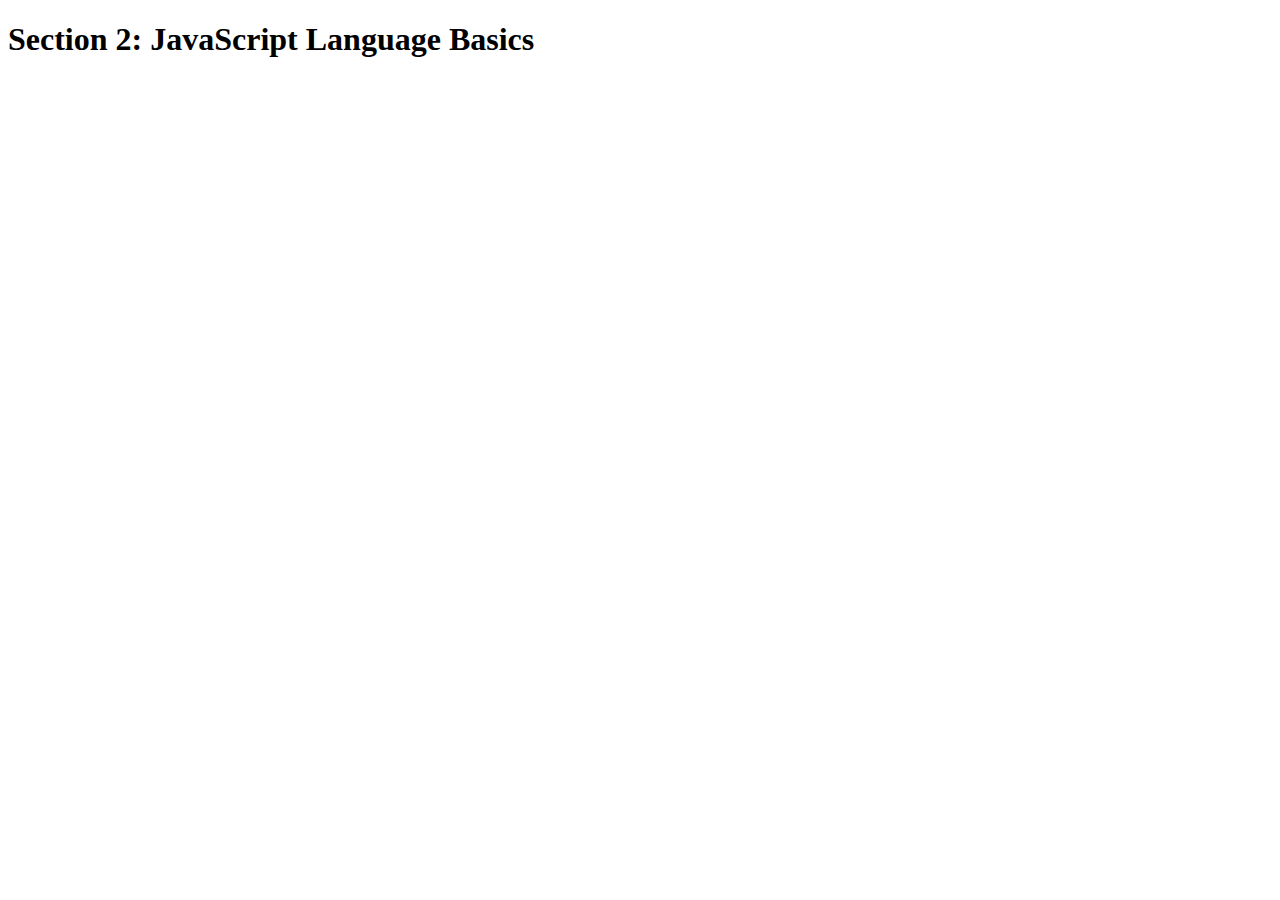
<file: 2-JS-basics/starter/index.html>
<!DOCTYPE html>
<html lang="en">
    <head>
        <meta charset="UTF-8">
        <title>Section 2: JavaScript Language Basics</title>
    </head>

    <body>
        <h1>Section 2: JavaScript Language Basics</h1>
    </body>
    
    <!--
    <script>
        console.log("Hola Mundo");
    </script>
    -->
    <!--
    <script src="script.js"></script>
    -->
    <!--
    <script src="test.js"></script>
    -->
    <script src="test4.js"></script>
</html>
</file>
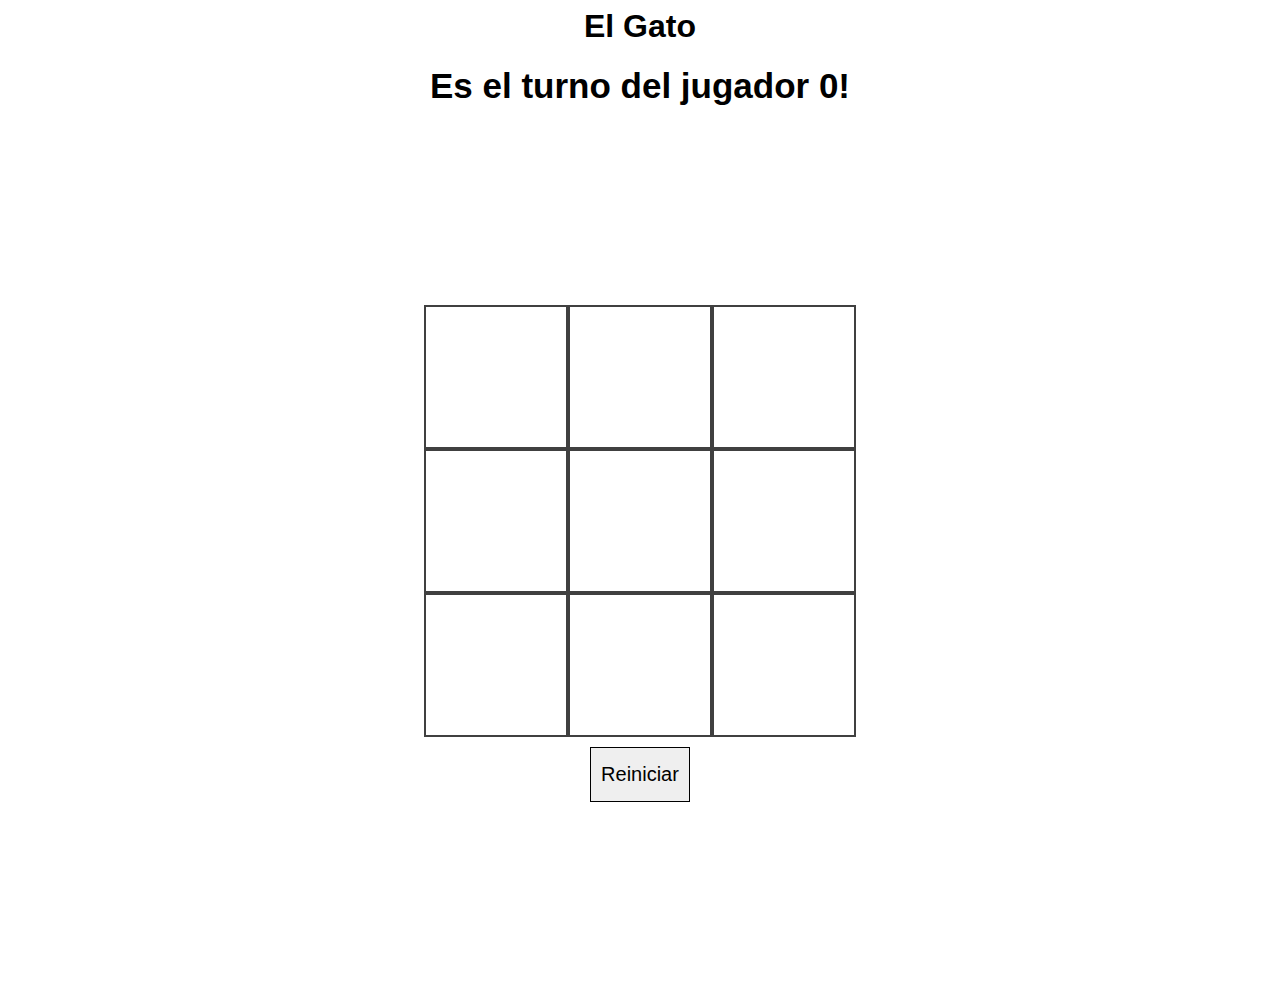
<file: 4-DOM-pig-game/el-gato/index.html>
<head>
	<meta charset="UTF-8">
	<meta name="viewport" content="width=device-width, initial-scale=1.0">
	<meta http-equiv="X-UA-Compatible" content="ie=edge">
	<link href="style.css" rel="stylesheet" type="text/css">
	<script defer src="app.js"></script>
	<title>Juego - El Gato en javascript</title>
</head>

<body>
	<h1>El Gato</h1>
	<h2>Es el turno del jugador 0!</h2>
	<div class="flex-container flex-column">
		<div class="flex-container flex-wrap" id="board">
			<div class="square"></div>
			<div class="square"></div>
			<div class="square"></div>
			<div class="square"></div>
			<div class="square"></div>
			<div class="square"></div>
			<div class="square"></div>
			<div class="square"></div>
			<div class="square"></div>
		</div>
		<button id="reset-button">Reiniciar</button>
	</div>
</body>
</file>
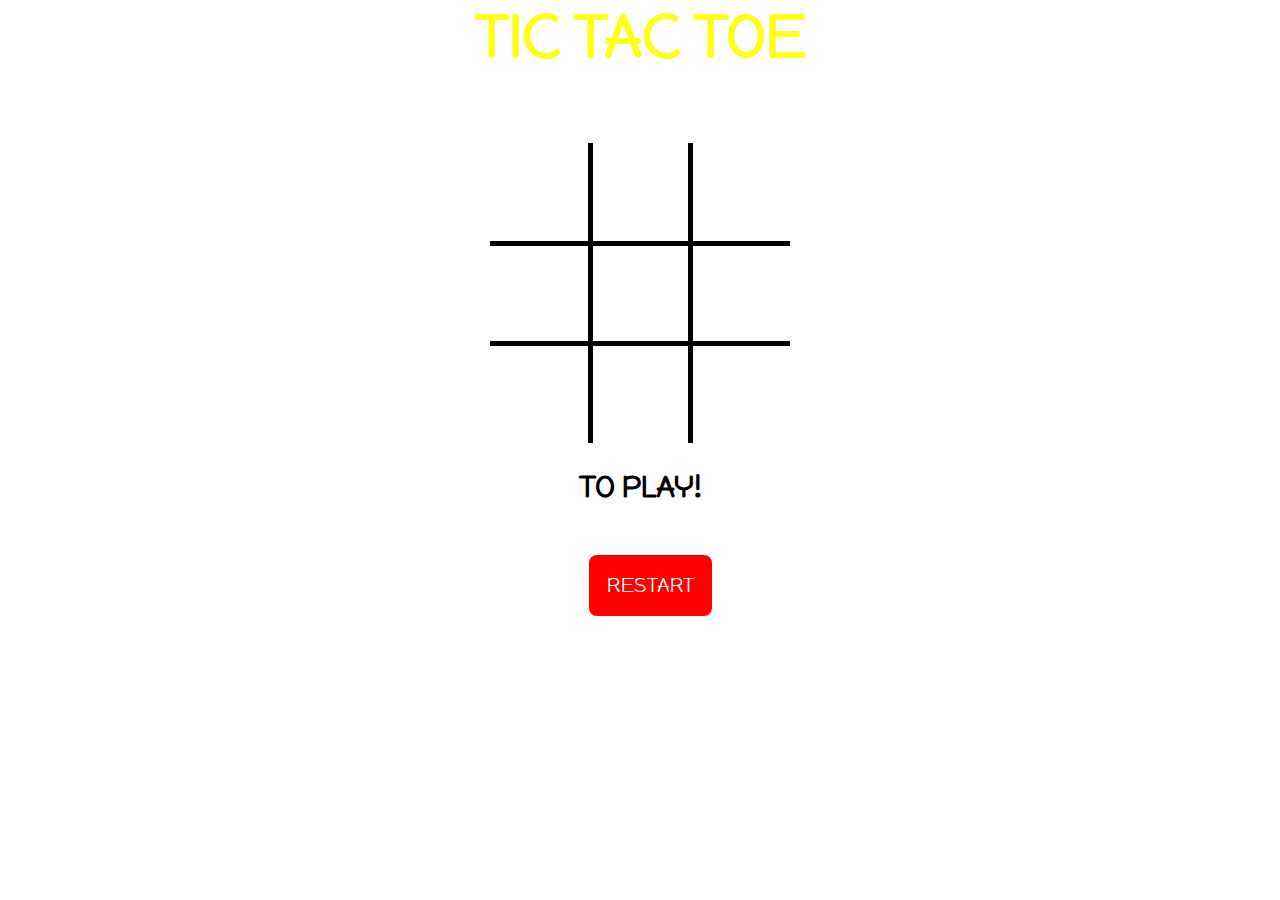
<file: 4-DOM-pig-game/Tic-Tac-Toe-master/index.html>
<!DOCTYPE html>
<html>
  <head>
    <meta charset="utf-8">
    <title>Tic Tac Toe</title>
    <link href="https://fonts.googleapis.com/css?family=Happy+Monkey" rel="stylesheet">
    <link rel="stylesheet" href="css/main.css">
  </head>
  <body>
    <!--primer cuadro jugadores-->
    <h1>TIC TAC TOE</h1>
    <h3="players"></h3>
    <!--creando filas y columnas-->
    <table class="tictactoe tictactoe-js">
      <tbody>
      <tr>
        <td id="c1"></td>
        <td id="c2"></td>
        <td id="c3"></td>
      </tr>

      <tr>
        <td id="c4"></td>
        <td id="c5"></td>
        <td id="c6"></td>
      </tr>

      <tr>
        <td id="c7"></td>
        <td id="c8"></td>
        <td id="c9"></td>
      </tr>

    </tbody>
  </table>
    <!--segundo cuadro ganador-->
    <div id="result">
      <h3 id="winner">TO PLAY!</h3>
    </div>
    <!--boton de reseteo-->
    <div id="conteiner-button">
      <button type="button" id="b-reset">RESTART</button>
    </div>
    <script type="text/javascript" src="js/app.js">

    </script>
  </body>
</html>
</file>
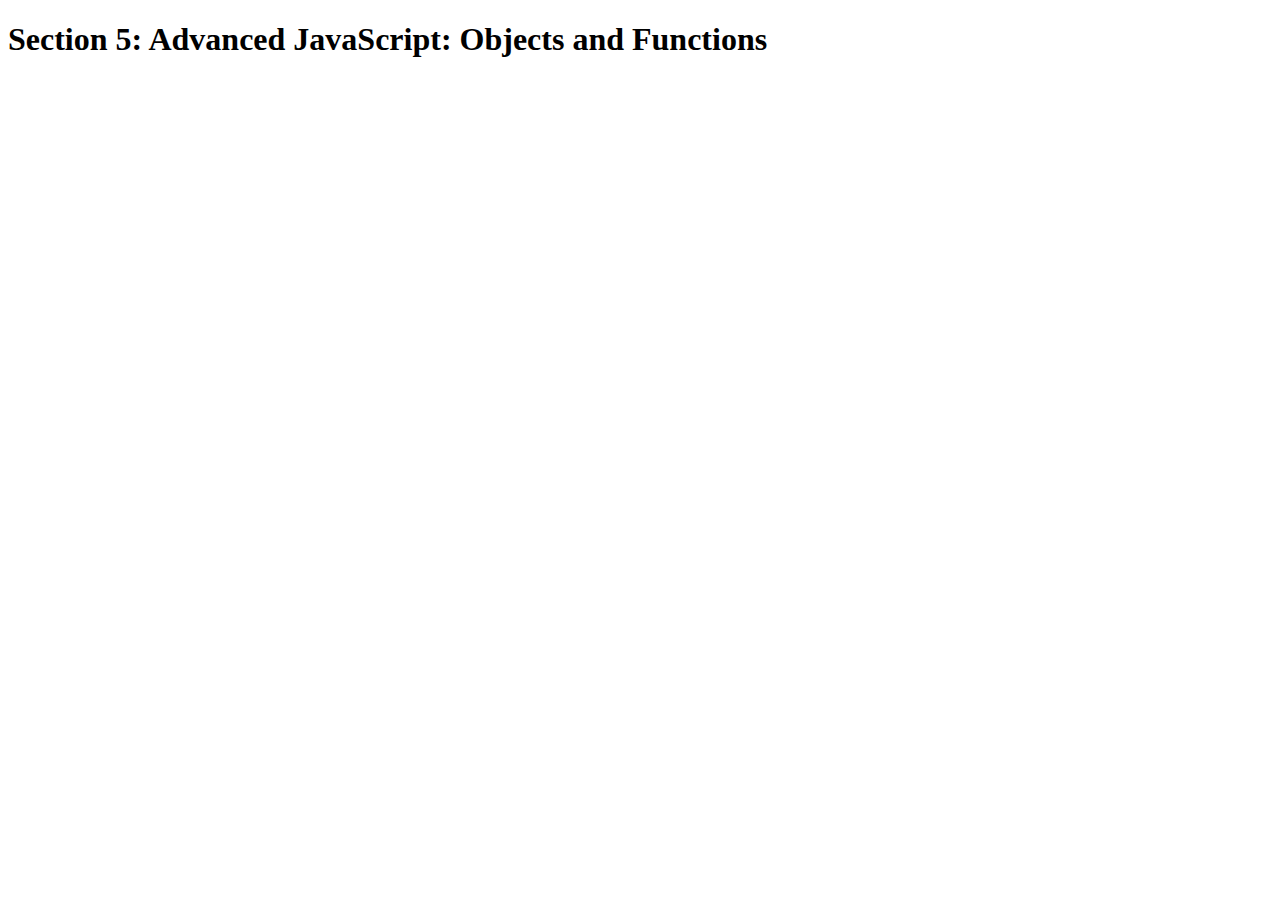
<file: 5-advanced-JS/starter/index.html>
<!DOCTYPE html>
<html lang="en">
    <head>
        <meta charset="UTF-8">
        <title>Section 5: Advanced JavaScript: Objects and Functions</title>
    </head>

    <body>
        <h1>Section 5: Advanced JavaScript: Objects and Functions</h1>
        <script src="test.js"></script>
    </body>
</html>
</file>
<file: 4-DOM-pig-game/el-gato/style.css>
body {
	text-align: center;
	font-family: Arial, Helvetica, sans-serif;
}

h2 {
	margin: 0 auto;
	font-size: 35px;
	margin: 10px;
}

.flex-container {
	/* In order to use flex-box we need to first set our display property */
	display: flex;
	/* center the container horizontally */
	justify-content: center;
	/* this will center content vertically */
	align-items: center;
	/* tells the container to align the children in columns rather than rows */
}

.flex-column {
	height: 100%;
	width: 100%;
	flex-direction: column;
}

.flex-wrap {
	/* tells the container to drop down once it reaches max-width */
	flex-wrap: wrap;
	height: 432px;
	width: 432px;
}

.square {
	border: 2px solid rgba(0, 0, 0, .75);
	height: 140px;
	width: 140px;
}

#reset-button {
	text-align: center;
	font-size: 20px;
	border: 1px solid black;
	height: 55px;
	width: 100px;
	margin: 10px;
}
</file>
<file: 4-DOM-pig-game/Tic-Tac-Toe-master/css/main.css>
*{
  margin: 0;
  padding: 0;
  box-sizing: border-box;
  font-family: 'Happy Monkey', cursive;
}

.tictactoe {
  margin: 70px auto 0;
  border-collapse: collapse;
  border: 1px hidden;
}

h1 {
  text-align: center;
  color:	 #ffff1a;
  font-size: 60px;
}

.tictactoe td {
  width: 100px;
  height: 100px;
  border: 5px solid black;
  text-align: center;
  font-size: 70px;
}

#winner {
  font-size: 30px;
  text-align: center;
  margin-top: 25px;
}

#b-reset {
  padding: 18px;
  font-size: 20px;
  background-color: red;
  color: white;
  margin-top: 50px;
  margin-left: 46%;
  border: none;
  border-radius: 8px;
}
</file>
